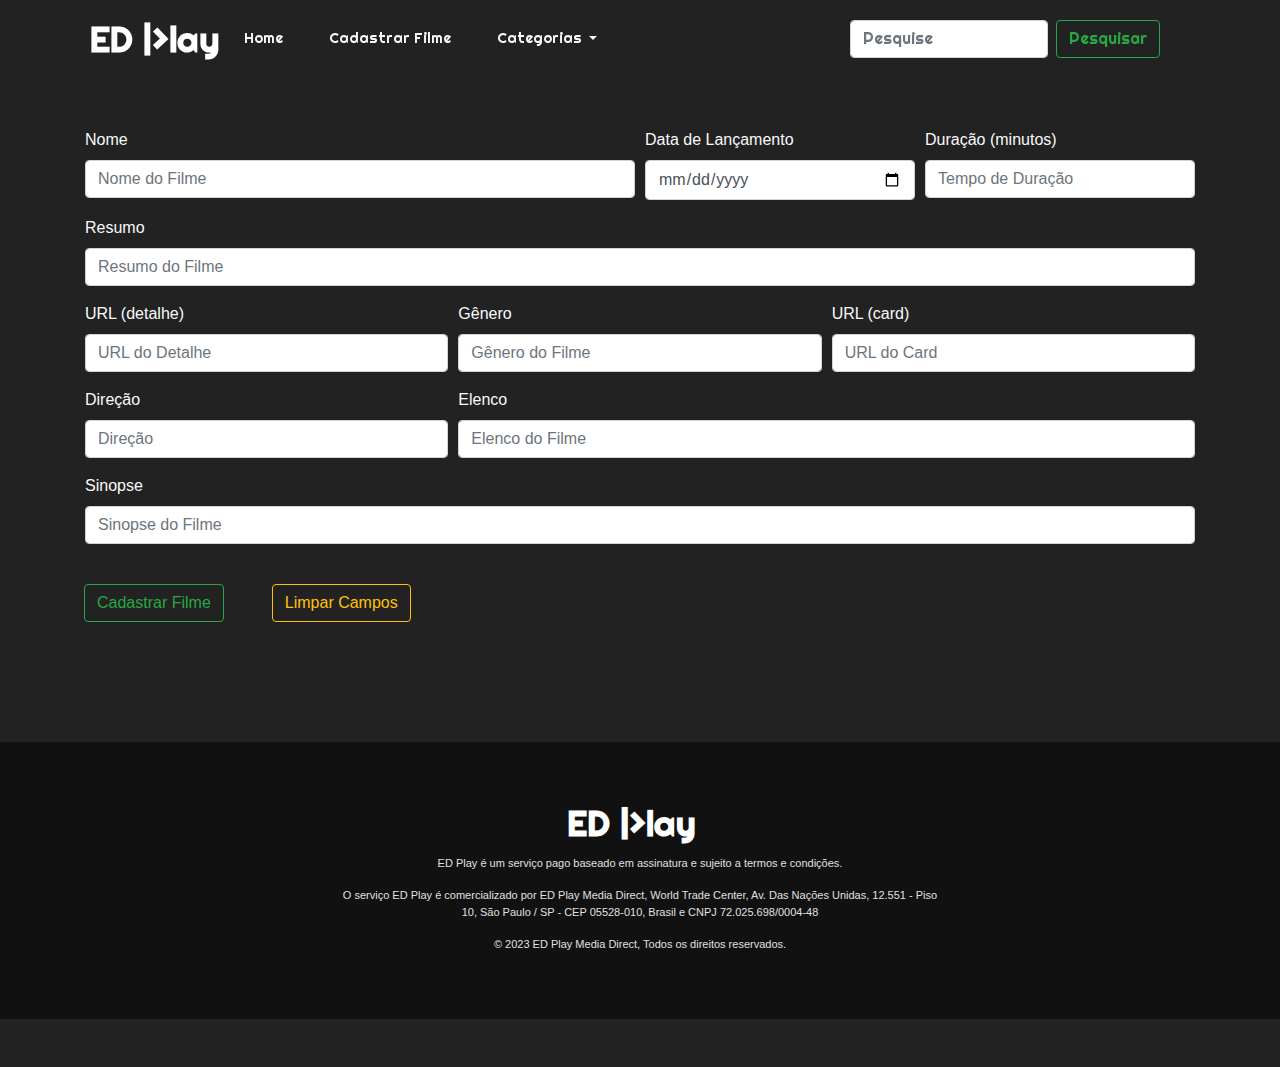
<file: cadastro.html>
<!DOCTYPE html>
<html lang="pt-BR">

<head>
    <meta charset="UTF-8">
    <meta http-equiv="X-UA-Compatible" content="IE=edge">
    <meta name="viewport" content="width=device-width, initial-scale=1.0">
    <title>Teste Bootstrap</title>
    <link rel="stylesheet" href="https://cdn.jsdelivr.net/npm/bootstrap@4.0.0/dist/css/bootstrap.min.css"
        integrity="sha384-Gn5384xqQ1aoWXA+058RXPxPg6fy4IWvTNh0E263XmFcJlSAwiGgFAW/dAiS6JXm" crossorigin="anonymous">
    <link rel="stylesheet" href="./css/style.css">
    <link rel="preconnect" href="https://fonts.googleapis.com">
    <link rel="preconnect" href="https://fonts.gstatic.com" crossorigin>
    <link href="https://fonts.googleapis.com/css2?family=Righteous&display=swap" rel="stylesheet">

    <style>
        .banner {
            position: fixed;
            margin-top: -16%;
            background-color: #321300;
        }

        .imgDetail {
            opacity: 0.5;
        }

        .title {
            position: relative;
            padding-top: 8%;
            text-transform: uppercase;
            font-weight: bold;
            color: #fff;
        }

        .desc {
            font-size: 20px;
            line-height: 32px;
            text-align: justify;
            margin-left: -1%;
        }

        .sinopseDesc {
            text-align: justify;
            color: #fff;
        }

        h3 {
            color: #fff;
            font-weight: bold;
        }
    </style>
</head>

<body class="mb-5 detailBody" style="background-color: #222;">
    <header>
        <div>
            <nav class="navbar navbar-expand-lg">
                <a class="navbar-brand logo" href="#">
                    ED |>lay
                </a>

                <button id="btnMenu" class="navbar-toggler btnMenu" type="button" data-toggle="collapse"
                    data-target="#conteudoNavbarSuportado" aria-controls="conteudoNavbarSuportado" aria-expanded="false"
                    aria-label="Alterna navegação">
                    Menu
                </button>

                <div class="collapse navbar-collapse text-light" id="conteudoNavbarSuportado">
                    <ul class="navbar-nav mr-auto">
                        <li class="nav-item active">
                            <a class="nav-link menu" href="index.html">Home<span class="sr-only">(página
                                    atual)</span></a>
                        </li>

                        <li class="nav-item active">
                            <a class="nav-link menu" href="cadastro.html">Cadastrar Filme<span class="sr-only">(página
                                    atual)</span></a>
                        </li>

                        <li class="nav-item dropdown">
                            <a class="nav-link dropdown-toggle menu" href="#" id="navbarDropdown" role="button"
                                data-toggle="dropdown" aria-haspopup="true" aria-expanded="false">
                                Categorias
                            </a>
                            <div class="dropdown-menu" aria-labelledby="navbarDropdown">
                                <a class="dropdown-item" href="#">Ação e Aventura</a>
                                <a class="dropdown-item" href="#">Comédia</a>
                                <a class="dropdown-item" href="#">Suspense</a>
                                <a class="dropdown-item" href="#">Documentário</a>
                            </div>
                        </li>
                    </ul>

                    <form class="form-inline my-2 my-lg-0 menu logo">
                        <input class="form-control mr-sm-2" type="search" placeholder="Pesquise" aria-label="Pesquisar">
                        <button class="btn btn-outline-success my-2 my-sm-0" type="submit">Pesquisar</button>
                    </form>
                </div>
            </nav>

            <div id="arrowUp" class="container"
                style="float: right; margin-top:30%;margin-left:82%; position: fixed;  z-index: 9999; cursor: pointer; display:none;">
                <img src="./img/upArrow.png" alt="">
            </div>
        </div>
    </header>

    <!--body-->
    <div class="container pt-5">
        <form>
            <div class="form-row">
                <div class="form-group col-sm-12 col-md-6 col-lg-6">
                    <label for="inputNameMovie" class="text-light">Nome</label>
                    <input type="text" class="form-control" id="inputNameMovie" placeholder="Nome do Filme">
                </div>
                <div class="form-group col-sm-6 col-md-3 col-lg-3">
                    <label for="inputDate" class="text-light">Data de Lançamento</label>
                    <input type="date" class="form-control" id="inputDateMovie"
                        placeholder="Ano de Lançamento">
                </div>
                <div class="form-group col-sm-6 col-md-3 col-lg-3">
                    <label for="inputDuration" class="text-light">Duração (minutos)</label>
                    <input type="number" class="form-control" min="20" max="300" id="inputDurationMovie"
                        placeholder="Tempo de Duração">
                </div>
                <div class="form-group col-sm-12 col-md-12 col-lg-12">
                    <label for="inputSummary" class="text-light">Resumo</label>
                    <input type="text" class="form-control" id="inputSummaryMovie" placeholder="Resumo do Filme">
                </div>

                <div class="form-group col-sm-4 col-md-4 col-lg-4">
                    <label for="inputUrl" class="text-light">URL (detalhe)</label>
                    <input type="text" class="form-control" id="inputURLDetailMovie" placeholder="URL do Detalhe">
                </div>

                <div class="form-group col-sm-4 col-md-4 col-lg-4">
                    <label for="inputGender" class="text-light">Gênero</label>
                    <input type="text" class="form-control" id="inputGenderMovie" placeholder="Gênero do Filme">
                </div>

                <div class="form-group col-sm-4 col-md-4 col-lg-4">
                    <label for="inputUrl" class="text-light">URL (card)</label>
                    <input type="text" class="form-control" id="inputURLCardMovie" placeholder="URL do Card">
                </div>

                <div class="form-group col-sm-4 col-md-4 col-lg-4">
                    <label for="inputDirect" class="text-light">Direção</label>
                    <input type="text" class="form-control" id="inputDirectMovie" placeholder="Direção">
                </div>

                <div class="form-group col-sm-8 col-md-8 col-lg-8">
                    <label for="inputSummary" class="text-light">Elenco</label>
                    <input type="text" class="form-control" id="inputCastMovie" placeholder="Elenco do Filme">
                </div>

                <div class="form-group col-sm-12 col-md-12 col-lg-12">
                    <label for="inputSummary" class="text-light">Sinopse</label>
                    <input type="text" class="form-control" id="inputSynopsisMovie" placeholder="Sinopse do Filme">
                </div>
                <button type="submit" class="btn btn-outline-success ml-1 mt-4">Cadastrar Filme</button>

                <button type="submit" class="btn btn-outline-warning ml-5 mt-4">Limpar Campos</button>
        </form>
    </div>
    <!--fim do formulario-->


    </div>

    <!--footer-->
    <footer>
        <div class="footer col-sm-12 col-md-12 col-lg-12" align="center">
            <div>
                <a class="navbar-brand logo" href="#">
                    ED |>lay
                </a>
            </div>

            <div class="col-sm-12 col-md-12 col-lg-6 textFooter">
                <p>ED Play é um serviço pago baseado em assinatura e sujeito a termos e condições.</p>
                <p>O serviço ED Play é comercializado por ED Play Media Direct, World Trade Center, Av. Das Nações
                    Unidas, 12.551 - Piso 10, São Paulo / SP - CEP 05528-010, Brasil e CNPJ 72.025.698/0004-48</p>
                <p> &copy; 2023 ED Play Media Direct, Todos os direitos reservados.</p>
            </div>
        </div>
    </footer>


    <!-- meu script-->
    <script src="./js/script.js"></script>

    <script src="https://code.jquery.com/jquery-3.3.1.slim.min.js"
        integrity="sha384-q8i/X+965DzO0rT7abK41JStQIAqVgRVzpbzo5smXKp4YfRvH+8abtTE1Pi6jizo"
        crossorigin="anonymous"></script>
    <script src="https://cdnjs.cloudflare.com/ajax/libs/popper.js/1.14.3/umd/popper.min.js"
        integrity="sha384-ZMP7rVo3mIykV+2+9J3UJ46jBk0WLaUAdn689aCwoqbBJiSnjAK/l8WvCWPIPm49"
        crossorigin="anonymous"></script>
    <script src="https://stackpath.bootstrapcdn.com/bootstrap/4.1.3/js/bootstrap.min.js"
        integrity="sha384-ChfqqxuZUCnJSK3+MXmPNIyE6ZbWh2IMqE241rYiqJxyMiZ6OW/JmZQ5stwEULTy"
        crossorigin="anonymous"></script>

</body>


</html>
</file>
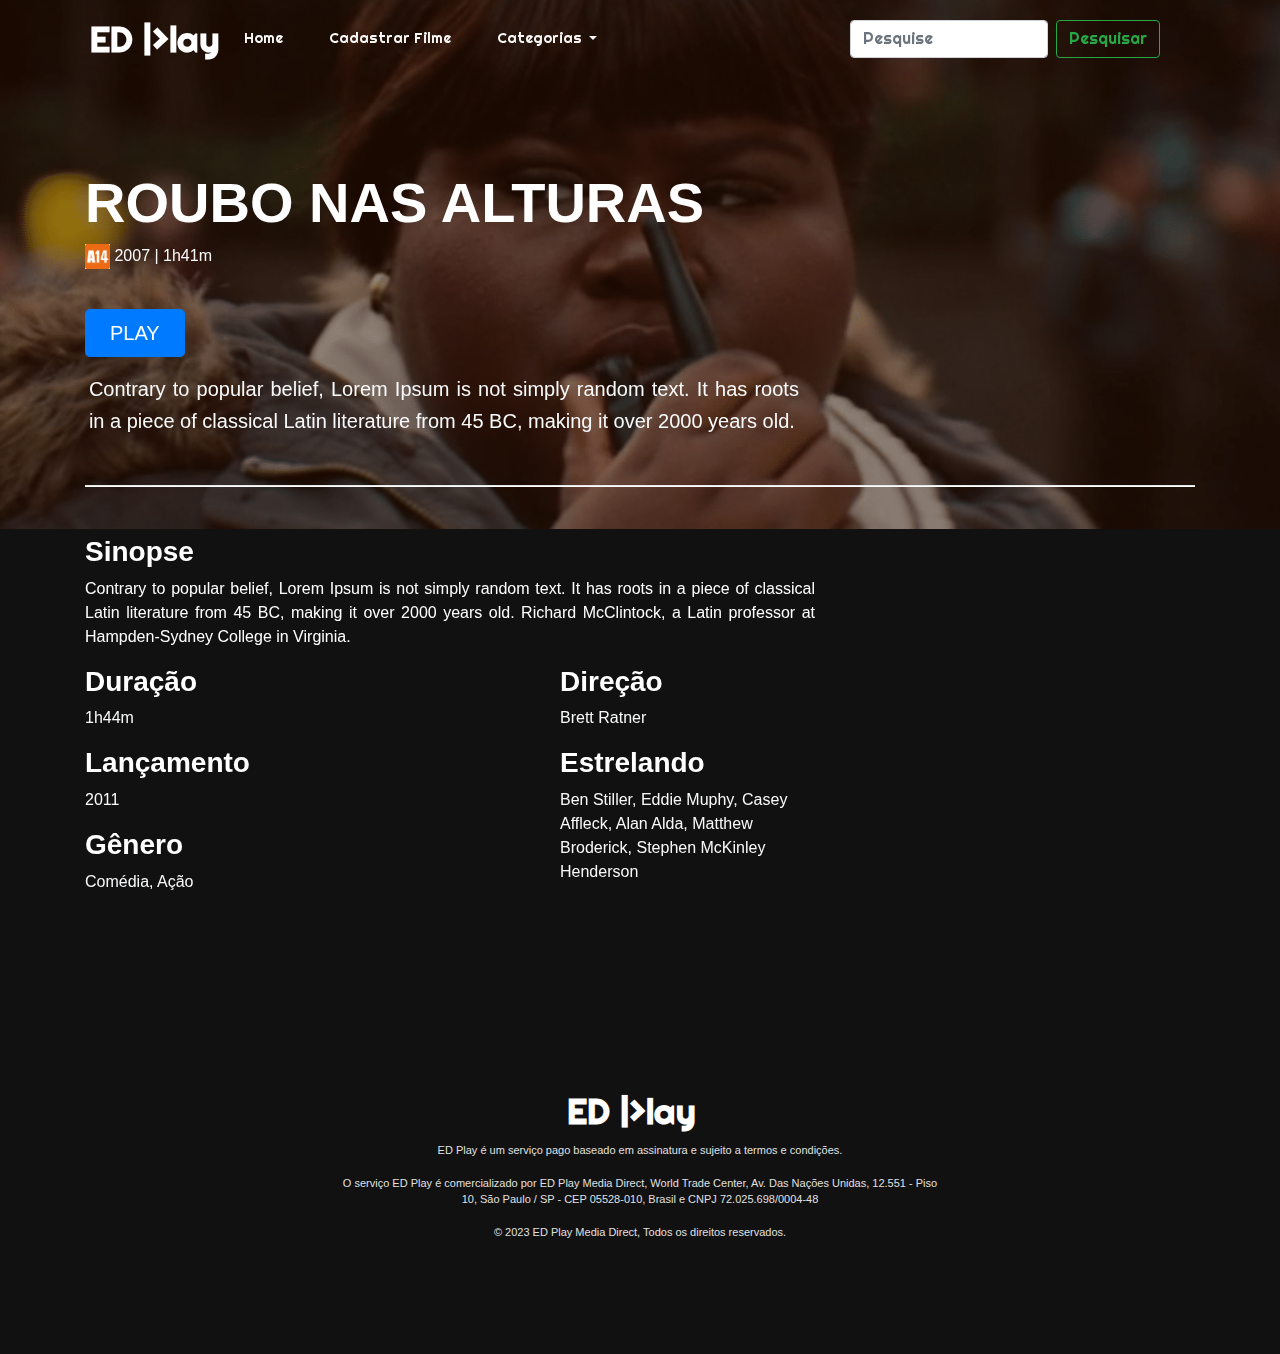
<file: detail.html>
<!DOCTYPE html>
<html lang="pt-BR">

<head>
    <meta charset="UTF-8">
    <meta http-equiv="X-UA-Compatible" content="IE=edge">
    <meta name="viewport" content="width=device-width, initial-scale=1.0">
    <title>Teste Bootstrap</title>
    <link rel="stylesheet" href="https://cdn.jsdelivr.net/npm/bootstrap@4.0.0/dist/css/bootstrap.min.css"
        integrity="sha384-Gn5384xqQ1aoWXA+058RXPxPg6fy4IWvTNh0E263XmFcJlSAwiGgFAW/dAiS6JXm" crossorigin="anonymous">
    <link rel="stylesheet" href="./css/style.css">
    <link rel="preconnect" href="https://fonts.googleapis.com">
    <link rel="preconnect" href="https://fonts.gstatic.com" crossorigin>
    <link href="https://fonts.googleapis.com/css2?family=Righteous&display=swap" rel="stylesheet">

    <style>
        .banner {
            position: fixed;
            margin-top: -16%;
            background-color: #321300;
        }

        .imgDetail {
            opacity: 0.5;
        }

        .title {
            position: relative;
            padding-top: 8%;
            text-transform: uppercase;
            font-weight: bold;
            color: #fff;
        }

        .desc {
            font-size: 20px;
            line-height: 32px;
            text-align: justify;
            margin-left: -1%;
        }

        .sinopseDesc {
            text-align: justify;
            color: #fff;
        }

        h3 {
            color: #fff;
            font-weight: bold;
        }
    </style>
</head>

<body class="mb-5 detailBody" style="background-color: #111;">
    <div class="bg-secondary">
        <nav class="navbar navbar-expand-lg">
            <a class="navbar-brand logo" href="#">
                ED |>lay
            </a>

            <button id="btnMenu" class="navbar-toggler btnMenu" type="button" data-toggle="collapse"
                data-target="#conteudoNavbarSuportado" aria-controls="conteudoNavbarSuportado" aria-expanded="false"
                aria-label="Alterna navegação">
                Menu
            </button>

            <div class="collapse navbar-collapse text-light" id="conteudoNavbarSuportado">
                <ul class="navbar-nav mr-auto">
                    <li class="nav-item active">
                        <a class="nav-link menu" href="index.html">Home<span class="sr-only">(página atual)</span></a>
                    </li>

                    <li class="nav-item active">
                        <a class="nav-link menu" href="cadastro.html">Cadastrar Filme<span class="sr-only">(página
                                atual)</span></a>
                    </li>

                    <li class="nav-item dropdown">
                        <a class="nav-link dropdown-toggle menu" href="#" id="navbarDropdown" role="button"
                            data-toggle="dropdown" aria-haspopup="true" aria-expanded="false">
                            Categorias
                        </a>
                        <div class="dropdown-menu" aria-labelledby="navbarDropdown">
                            <a class="dropdown-item" href="#">Ação e Aventura</a>
                            <a class="dropdown-item" href="#">Comédia</a>
                            <a class="dropdown-item" href="#">Suspense</a>
                            <a class="dropdown-item" href="#">Documentário</a>
                        </div>
                    </li>
                </ul>

                <form class="form-inline my-2 my-lg-0 menu logo">
                    <input class="form-control mr-sm-2" type="search" placeholder="Pesquise" aria-label="Pesquisar">
                    <button class="btn btn-outline-success my-2 my-sm-0" type="submit">Pesquisar</button>
                </form>
            </div>
        </nav>

        <div id="arrowUp" class="container"
            style="float: right; margin-top:30%;margin-left:82%; position: fixed;  z-index: 9999; cursor: pointer; display:none;">
            <img src="./img/upArrow.png" alt="">
        </div>

        <div class="banner">
            <img src="./img/odessa.png" class="img-fluid imgDetail" alt="">
        </div>

    </div>

    <div class="mt-5 col-sm-12 col-md-12 col-lg-12">
        <div class="container">
            <h1 class="title display-4">Roubo Nas Alturas</h1>
            <p class="yearDuration text-light" style="font-size: 1rem; font-weight:500;">
                <img style="max-width:25px; max-height: 25px;" src="./img/14.jpg" alt="Imagem de capa do card">
                2007 | 1h41m
            </p>
            <button type="button" class="btn btn-primary btn-lg mt-4 pr-4 pl-4">PLAY</button>
            <p class="text-light mt-3 desc mb-5 col-sm-12 col-md-8 col-lg-8">
                Contrary to popular belief, Lorem Ipsum is not simply random text. It has roots in a piece of classical
                Latin literature from 45 BC, making it over 2000 years old.
            </p>
            <hr style="height:1px; background-color: #fff;">
        </div>


        <div class="container text-light mt-5">
            <div class="row">
                <div class="col-sm-12 col-md-8 col-lg-8">
                    <h3>Sinopse</h3>
                    <p class="sinopseDesc">
                        Contrary to popular belief, Lorem Ipsum is not simply random text. It has roots in a piece of
                        classical
                        Latin literature from 45 BC, making it over 2000 years old. Richard McClintock, a Latin
                        professor at
                        Hampden-Sydney College in Virginia.
                    </p>
                </div>

                <div class="col-sm-6 col-md-5 col-lg-5">
                    <h3>Duração</h3>
                    <p>1h44m</p>
                    <h3>Lançamento</h3>
                    <p>2011</p>
                    <h3>Gênero</h3>
                    <p>Comédia, Ação</p>
                </div>
                <div class="col-sm-6 col-md-3 col-lg-3">
                    <h3>Direção</h3>
                    <p>Brett Ratner</p>
                    <h3>Estrelando</h3>
                    <p>
                        Ben Stiller, Eddie Muphy, Casey Affleck, Alan Alda, Matthew Broderick, Stephen McKinley
                        Henderson

                    </p>
                </div>
            </div>
        </div>


        <div id="arrowUp" class="container"
            style="float: right; margin-top:30%;margin-left:76%; position: fixed;  z-index: 9999; cursor: pointer; display:none;">
            <img src="./img/upArrow.png" alt="">
        </div>
    </div>

    <div class="footer col-sm-12 col-md-12 col-lg-12" align="center">
        <div>
            <a class="navbar-brand logo" href="#">
                ED |>lay
            </a>
        </div>

        <div class="col-sm-12 col-md-12 col-lg-6 textFooter">
            <p>ED Play é um serviço pago baseado em assinatura e sujeito a termos e condições.</p>
            <p>O serviço ED Play é comercializado por ED Play Media Direct, World Trade Center, Av. Das Nações
                Unidas, 12.551 - Piso 10, São Paulo / SP - CEP 05528-010, Brasil e CNPJ 72.025.698/0004-48</p>
            <p> &copy; 2023 ED Play Media Direct, Todos os direitos reservados.</p>
        </div>
    </div>


    <!-- meu script-->
    <script src="./js/script.js"></script>

    <script src="https://code.jquery.com/jquery-3.3.1.slim.min.js"
        integrity="sha384-q8i/X+965DzO0rT7abK41JStQIAqVgRVzpbzo5smXKp4YfRvH+8abtTE1Pi6jizo"
        crossorigin="anonymous"></script>
    <script src="https://cdnjs.cloudflare.com/ajax/libs/popper.js/1.14.3/umd/popper.min.js"
        integrity="sha384-ZMP7rVo3mIykV+2+9J3UJ46jBk0WLaUAdn689aCwoqbBJiSnjAK/l8WvCWPIPm49"
        crossorigin="anonymous"></script>
    <script src="https://stackpath.bootstrapcdn.com/bootstrap/4.1.3/js/bootstrap.min.js"
        integrity="sha384-ChfqqxuZUCnJSK3+MXmPNIyE6ZbWh2IMqE241rYiqJxyMiZ6OW/JmZQ5stwEULTy"
        crossorigin="anonymous"></script>

</body>


</html>
</file>
<file: css/style.css>
html {
    scroll-behavior: smooth;
}


.logo {
    font-family: 'Righteous', cursive;
    font-size: 35px;
    font-weight: 700;
    color: #fff;
}

.navbar {
    position: fixed;
    top: 0;
    width: 100%;
    padding-left: 6.5%;
    padding-right: 6.5%;
    z-index: 9998;
    transition: background-color 0.3s ease;
    padding-bottom: 30px;
}

.navbar-scrolled {
    background-color: rgba(0, 0, 0, 0.9);
}

.btnMenu {
    border: 1px solid #fff;
    color: #fff;
    /*font-family: 'Righteous', cursive;*/
    font-size: 90%;
    padding: 10px 20px 10px 20px;
}

.btnMenu:hover {
    background-color: #5aa255;
    transition: background-color 0.3s ease;
}

.line {
    color: #fff;
    background-color: #555;
    margin-top: 30px;
    height: 0.5px;
}

body {
    margin-top: 80px;
}

.menu {
    font-family: 'Righteous', cursive;
    text-transform: capitalize;
    font-size: 90%;
    color: rgb(246, 246, 246);
    margin-right: 30px;
}

.card {
    box-shadow: 2px 2px 18px 2px rgba(0, 0, 0, 0.8);
}

.cardZoom {
    cursor: pointer;
    opacity: 0.80;
    border: 5px solid #2b0a77;
    border-radius: 4px;
    transition: transform 1600ms ease-in-out;
}

.cardZoom:hover {
    cursor: pointer;
    opacity: 1;
    transform: scale(1.05);
    border: 5px solid #753eef;
    border-radius: 4px;
    transition: transform 1000ms ease-in-out;
}


.titleCard {
    font-size: 12px;
}

.yearDuration {
    font-size: 12px;
    font-weight: 500;
}

.footer {
    margin-top: 120px;
    padding-top: 50px;
    padding-bottom: 50px;
    background-color: #111;
}

.textFooter {
    font-size: 11px;
    color: #e0e0e0;
}


/*breakpoints*/

/* Estilos para telas menores ou iguais a 480px */
@media (max-width: 480px) and (max-width: 575px) {
    .navbar {
        position: fixed;
        top: 0;
        width: 100%;
        padding-left: 0%;
        padding-right: 0%;
        z-index: 9999;
        transition: background-color 0.3s ease;
        padding-bottom: 30px;
    }
}

/* Estilos para telas menores ou iguais a 480px */
@media (max-width: 575px) and (max-width: 601px) {
    .navbar {
        position: fixed;
        top: 0;
        width: 100%;

        z-index: 9999;
        transition: background-color 0.3s ease;
        padding-bottom: 30px;
    }
}

/* Estilos para telas menores ou iguais a 590px */
@media (max-width: 601px) and (max-width: 659px) {
    .navbar {
        position: fixed;
        top: 0;
        width: 100%;

        z-index: 9999;
        transition: background-color 0.3s ease;
        padding-bottom: 30px;
    }
}

/* Estilos para telas entre 481px e 768px */
@media (min-width: 660px) and (max-width: 690px) {
    .navbar {
        position: fixed;
        top: 0;
        width: 100%;
        padding-left: 12.5%;
        padding-right: 12.5%;
        z-index: 9999;
        transition: background-color 0.3s ease;
        padding-bottom: 30px;
    }
}


/* Estilos para telas entre 481px e 768px */
@media (min-width: 701px) and (max-width: 768px) {
    .navbar {
        position: fixed;
        top: 0;
        width: 100%;
        padding-left: 16%;
        padding-right: 16%;
        z-index: 9999;
        transition: background-color 0.3s ease;
        padding-bottom: 30px;
    }
}

/* Estilos para telas maiores que 768px */
@media (min-width: 768px) {
    .navbar {
        position: fixed;
        top: 0;
        width: 100%;
        padding-left: 5%;
        padding-right: 5%;
        z-index: 9999;
        transition: background-color 0.3s ease;
        padding-bottom: 30px;
    }

    /* Estilos para telas maiores que 775px */
    @media (min-width: 776px) {
        .navbar {
            position: fixed;
            top: 0;
            width: 100%;
            padding-left: 8%;
            padding-right: 8%;
            z-index: 9999;
            transition: background-color 0.3s ease;
            padding-bottom: 30px;
        }
    }

    /* Estilos para telas maiores que 830px */
    @media (min-width: 831px) {
        .navbar {
            position: fixed;
            top: 0;
            width: 100%;
            padding-left: 9%;
            padding-right: 9%;
            z-index: 9999;
            transition: background-color 0.3s ease;
            padding-bottom: 30px;
        }
    }

    /* Estilos para telas maiores que 850px */
    @media (min-width: 851px) {
        .navbar {
            position: fixed;
            top: 0;
            width: 100%;
            padding-left: 10%;
            padding-right: 10%;
            z-index: 9999;
            transition: background-color 0.3s ease;
            padding-bottom: 30px;
        }
    }

    /* Estilos para telas maiores que 870px */
    @media (min-width: 871px) {
        .navbar {
            position: fixed;
            top: 0;
            width: 100%;
            padding-left: 11%;
            padding-right: 11%;
            z-index: 9999;
            transition: background-color 0.3s ease;
            padding-bottom: 30px;
        }
    }

    /* Estilos para telas maiores que 890px */
    @media (min-width: 891px) {
        .navbar {
            position: fixed;
            top: 0;
            width: 100%;
            padding-left: 12%;
            padding-right: 12%;
            z-index: 9999;
            transition: background-color 0.3s ease;
            padding-bottom: 30px;
        }
    }

    /* Estilos para telas maiores que 910px */
    @media (min-width: 911px) {
        .navbar {
            position: fixed;
            top: 0;
            width: 100%;
            padding-left: 12.99%;
            padding-right: 12.99%;
            z-index: 9999;
            transition: background-color 0.3s ease;
            padding-bottom: 30px;
        }
    }

    /* Estilos para telas maiores que 930px */
    @media (min-width: 931px) {
        .navbar {
            position: fixed;
            top: 0;
            width: 100%;
            padding-left: 14%;
            padding-right: 14%;
            z-index: 9999;
            transition: background-color 0.3s ease;
            padding-bottom: 30px;
        }
    }

    /* Estilos para telas maiores que 960px */
    @media (min-width: 961px) {
        .navbar {
            position: fixed;
            top: 0;
            width: 100%;
            padding-left: 15%;
            padding-right: 15%;
            z-index: 9999;
            transition: background-color 0.3s ease;
            padding-bottom: 30px;
        }
    }

    /* Estilos para telas maiores que 990px */
    @media (min-width: 992px) {
        .navbar {
            position: fixed;
            top: 0;
            width: 100%;
            padding-left: 7%;
            padding-right: 7%;
            z-index: 9999;
            transition: background-color 0.3s ease;
            padding-bottom: 30px;
        }
    }
}
</file>
